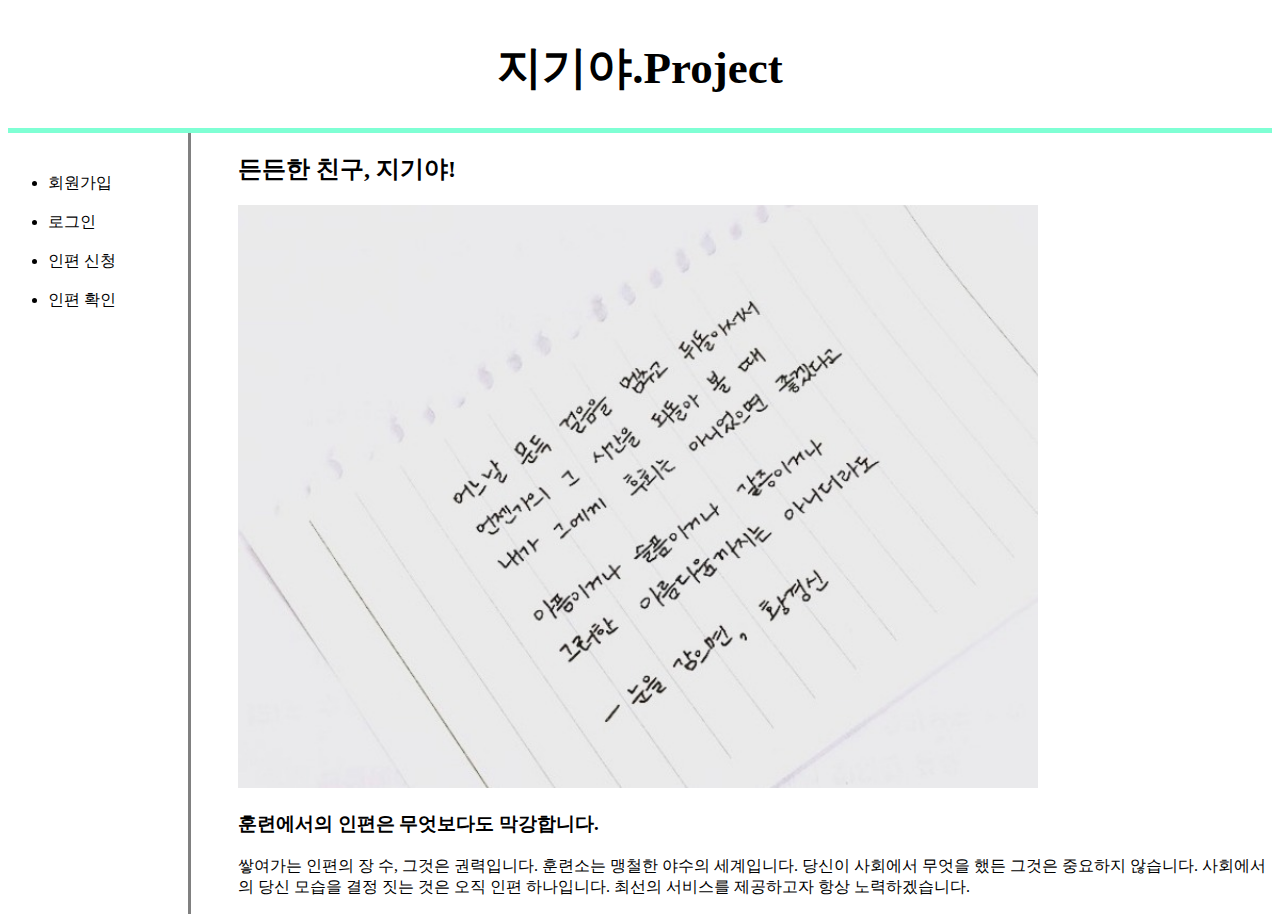
<file: index.html>
<!doctype html>
<html>
	<script async src="https://pagead2.googlesyndication.com/pagead/js/adsbygoogle.js?client=ca-pub-8700800903736315"
     crossorigin="anonymous"></script>
	<head>
		<title>지기야!</title>
		<meta charset="utf-8">
		<link rel="stylesheet" href="style_index.css">
	</head>
	<body>
		<h1><a href="index.html">지기야.Project</a></h1>
		<div id="grid">
			<ul>
				<li><a href="signup.html">회원가입</a></li>
				<br>
				<li><a href="login.html">로그인</a></li>
				<br>
				<li><a href="inpyeon.html">인편 신청</a></li>
				<br>
				<li><a href="confirm.html">인편 확인</a></li>
				<br>
			</ul>
			<div id="article">
				<h2>든든한 친구, 지기야!</h2>
				<img src="letter.jpg" width="800">
				<h3>훈련에서의 인편은 무엇보다도 막강합니다.</h3>
				<p>
					쌓여가는 인편의 장 수, 그것은 권력입니다. 훈련소는 맹철한 야수의 세계입니다. 당신이 사회에서 무엇을 했든 그것은 중요하지 않습니다. 사회에서의 당신 모습을 결정 짓는 것은 오직 인편 하나입니다. 최선의 서비스를 제공하고자 항상 노력하겠습니다.
				</p>
			</div>
		</div>
	</body>
</html>
</file>
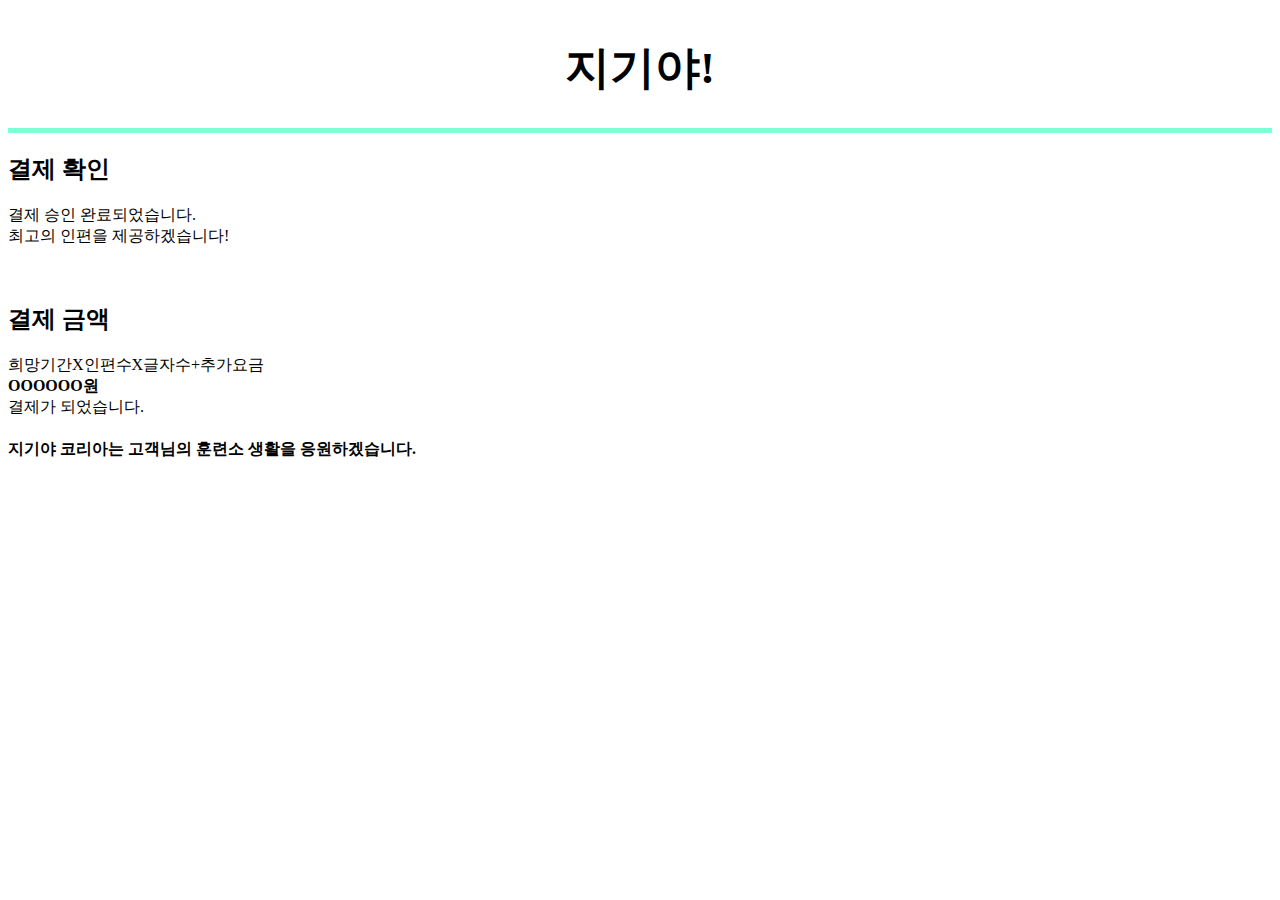
<file: confirm.html>
<!doctype html>
<html>
	<script async src="https://pagead2.googlesyndication.com/pagead/js/adsbygoogle.js?client=ca-pub-8700800903736315"
     crossorigin="anonymous"></script>
	<head>
		<title>지기야!-결제확인</title>
		<meta charset="utf-8">
		<link rel="stylesheet" href="style_main.css">
	</head>
	<body>
		<h1><a href="index.html">지기야!</a></h1>
		<div id="grid">
		<h2>결제 확인</h2>
		결제 승인 완료되었습니다.<br>최고의 인편을 제공하겠습니다!
		<br><br><br>
		<h2>결제 금액</h2>
		희망기간X인편수X글자수+추가요금<br>
		<strong>OOOOOO원</strong><br>
		결제가 되었습니다.
		<h4>지기야 코리아는 고객님의 훈련소 생활을 응원하겠습니다.</h4>
		</div>
	</body>
</html>
</file>
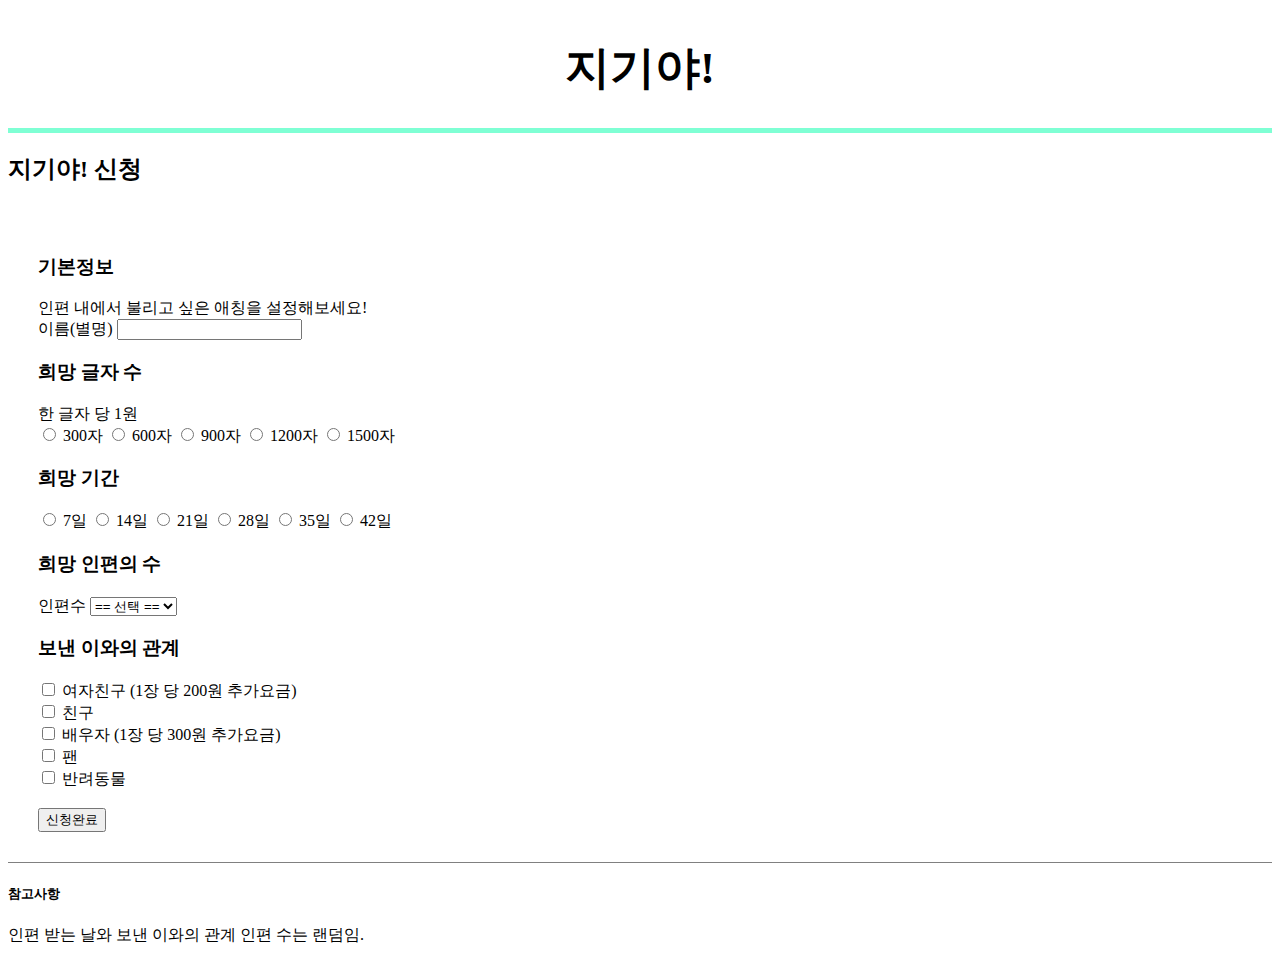
<file: inpyeon.html>
<!doctype html>
<html>
	<script async src="https://pagead2.googlesyndication.com/pagead/js/adsbygoogle.js?client=ca-pub-8700800903736315"
     crossorigin="anonymous"></script>
	<head>
		<title>지기야!-신청</title>
		<meta charset="utf-8">
		<link rel="stylesheet" href="style_main.css">
	</head>
	<body>
		<h1><a href="index.html">지기야!</a></h1>
		<h2>지기야! 신청</h2>
		<div id="para">
			<h3>기본정보</h3>
			인편 내에서 불리고 싶은 애칭을 설정해보세요!<br>
			이름(별명) <input type="text">
			<h3>희망 글자 수</h3>
			한 글자 당 1원<br>
			<input type="radio" id="300" name="byte" value="300">
			<label for="300">300자</label>
			<input type="radio" id="600" name="byte" value="600">
			<label for="300">600자</label>
			<input type="radio" id="900" name="byte" value="900">
			<label for="300">900자</label>
			<input type="radio" id="1200" name="byte" value="1200">
			<label for="300">1200자</label>
			<input type="radio" id="1500" name="byte" value="1500">
			<label for="300">1500자</label>
			<h3>희망 기간</h3>
			<input type="radio" id="7" name="date" value="7">
			<label for="7">7일</label>
			<input type="radio" id="14" name="date" value="14">
			<label for="14">14일</label>
			<input type="radio" id="21" name="date" value="21">
			<label for="21">21일</label>
			<input type="radio" id="28" name="date" value="28">
			<label for="28">28일</label>
			<input type="radio" id="35" name="date" value="35">
			<label for="35">35일</label>
			<input type="radio" id="42" name="date" value="42">
			<label for="42">42일</label>
			<h3>희망 인편의 수</h3>
			인편수 <select name="num">
			<option value="none">== 선택 ==</option>
			<option value="10">10</option>
			<option value="20">20</option>
			<option value="30">30</option>
			<option value="40">40</option>
			<option value="50">50</option>
			<option value="60">60</option>
			<option value="70">70</option>
			<option value="80">80</option>
			<option value="90">90</option>
			<option value="100">100</option>
			<option value="110">110</option>
			<option value="120">120</option>
			<option value="130">130</option>
			<option value="140">140</option>
			<option value="150">150</option>
			<option value="160">160</option>
			<option value="170">170</option>
			<option value="180">180</option>
			<option value="190">190</option>
			<option value="200">200</option>
			</select> <br>
			<h3>보낸 이와의 관계</h3>
			<input type="checkbox"> 여자친구 (1장 당 200원 추가요금)<br>
			<input type="checkbox"> 친구<br>
			<input type="checkbox"> 배우자 (1장 당 300원 추가요금)<br>
			<input type="checkbox"> 팬<br>
			<input type="checkbox"> 반려동물<br><br>
			<a href="confirm.html"><input type="submit" value="신청완료"></a>
		</div>
		<div class="caution">
			<h5>참고사항</h5>
			<p>인편 받는 날와 보낸 이와의 관계 인편 수는 랜덤임.</p>
		</div>
	</body>
</html>
</file>
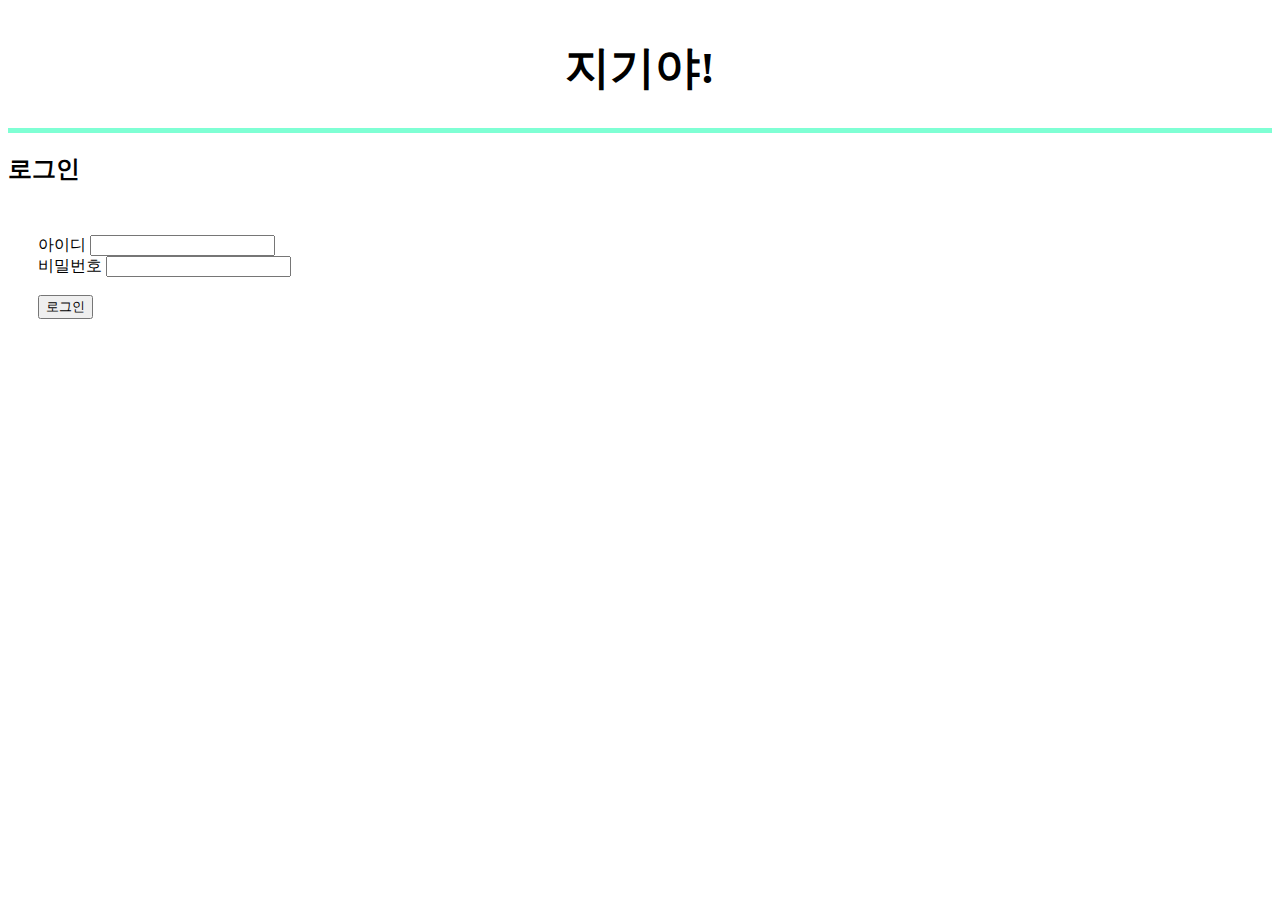
<file: login.html>
<!doctype html>
<html>
	<script async src="https://pagead2.googlesyndication.com/pagead/js/adsbygoogle.js?client=ca-pub-8700800903736315"
     crossorigin="anonymous"></script>
	<head>
		<title>지기야!-로그인</title>
		<meta charset="utf-8">
		<link rel="stylesheet" href="style_main.css">
	</head>
	<body>
		<h1>
			<a href="index.html">지기야!</a>
		</h1>
		<h2>로그인</h2>
		<div id="para">
			아이디 <input type="text"><br>
			비밀번호 <input type="password"><br><br>
			<a href="index.html"><input type="submit" value="로그인"></a>
		</div>
	</body>
</html>
</file>
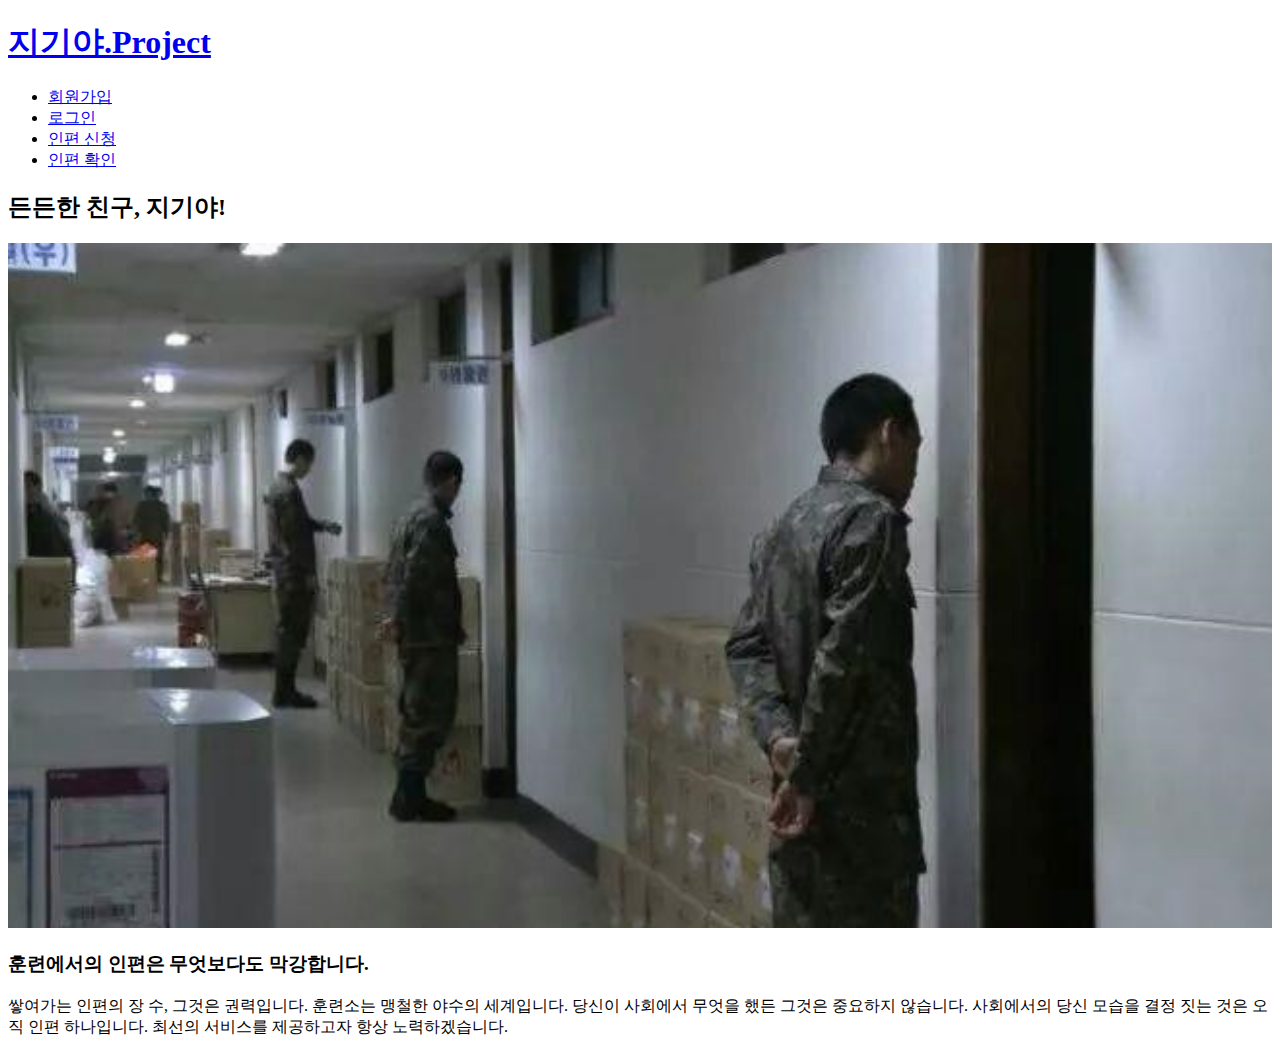
<file: main.html>
<!doctype html>
<html>
	<head>
		<title>지기야!</title>
		<meta charset="utf-8">
	</head>
	<body>
		<h1><a href="main.html">지기야.Project</a></h1>
		<ul>
			<li><a href="signup.html">회원가입</a></li>
			<li><a href="login.html">로그인</a></li>
			<li><a href="inpyeon.html">인편 신청</a></li>
			<li><a href="confirm.html">인편 확인</a></li>
		</ul>
		<h2>든든한 친구, 지기야!</h2>
		<img src="work.jpg" width="100%">
		<h3>훈련에서의 인편은 무엇보다도 막강합니다.</h3>
		<p>
			쌓여가는 인편의 장 수, 그것은 권력입니다. 훈련소는 맹철한 야수의 세계입니다. 당신이 사회에서 무엇을 했든 그것은 중요하지 않습니다. 사회에서의 당신 모습을 결정 짓는 것은 오직 인편 하나입니다. 최선의 서비스를 제공하고자 항상 노력하겠습니다.
		</p>
	</body>
</html>
</file>
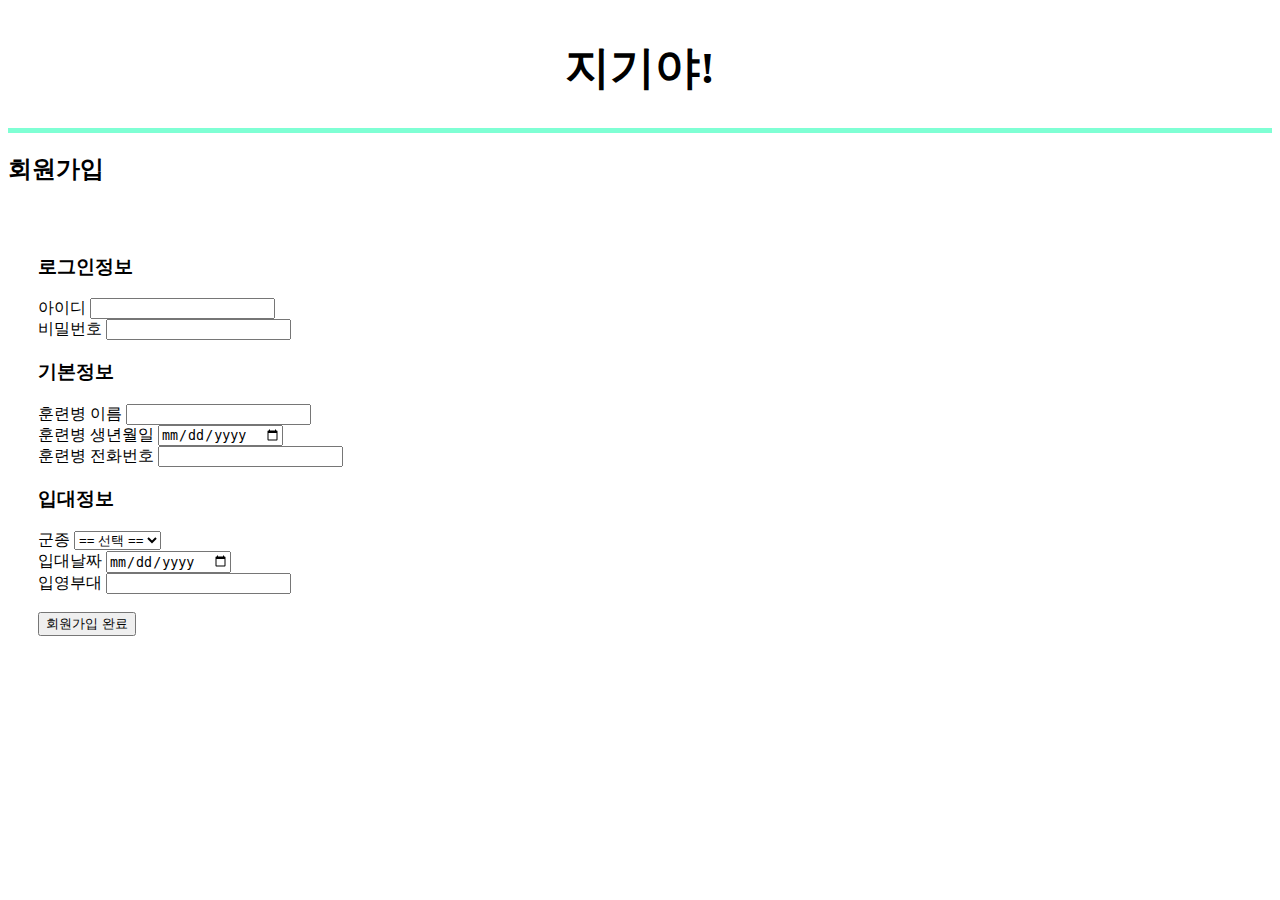
<file: signup.html>
<!doctype html>
<html>
	<script async src="https://pagead2.googlesyndication.com/pagead/js/adsbygoogle.js?client=ca-pub-8700800903736315"
     crossorigin="anonymous"></script>
	<head>
		<title>지기야!-회원가입</title>
		<meta charset="utf-8">
		<link rel="stylesheet" href="style_main.css">
	</head>
	<body>
		<h1><a href="index.html">지기야!</a></h1>
		<h2>회원가입</h2>
		<div id="para">
			<h3>로그인정보</h3>
			아이디 <input type="text"><br>
			비밀번호 <input type="password"><br>
			<h3>기본정보</h3>
			훈련병 이름 <input type="text"><br>
			훈련병 생년월일 <input type="date"><br> 
			훈련병 전화번호 <input type="tel"><br>
			<h3>입대정보</h3>
			군종 <select name="name">
			<option value="none">== 선택 ==</option>
			<option value="ROKA">육군</option>
			<option value="ROKN">해군</option>
			<option value="ROKAF">공군</option>
			</select> <br>
			입대날짜 <input type="date"><br>
			입영부대 <input type="text"><br><br>
			<a href="index.html"><input type="submit" value="회원가입 완료"></a>
		</div>
	</body>
</html>
</file>
<file: style_index.css>
a {
	color: black;
	text-decoration: none;
}
h1 {
	font-size:45px;
	text-align: center;
	border-bottom: 5px solid aquamarine;
	padding: 30px;
	margin:0;
}
#grid ul {
	border-right: 3px solid gray;
	width:100px;
	margin:0;
	padding:40px;
}
#grid {
	display:grid;
	grid-template-columns: 230px 1fr;
}
#arcticle {
	padding:30px;
}
</file>
<file: style_main.css>
a {
	color: black;
	text-decoration: none;
}
h1 {
	font-size:45px;
	text-align: center;
	border-bottom: 5px solid aquamarine;
	padding:30px;
	margin:0;
}
.caution {
	border-top: 1px solid gray;
}
#para {
	padding:30px;
}
</file>
